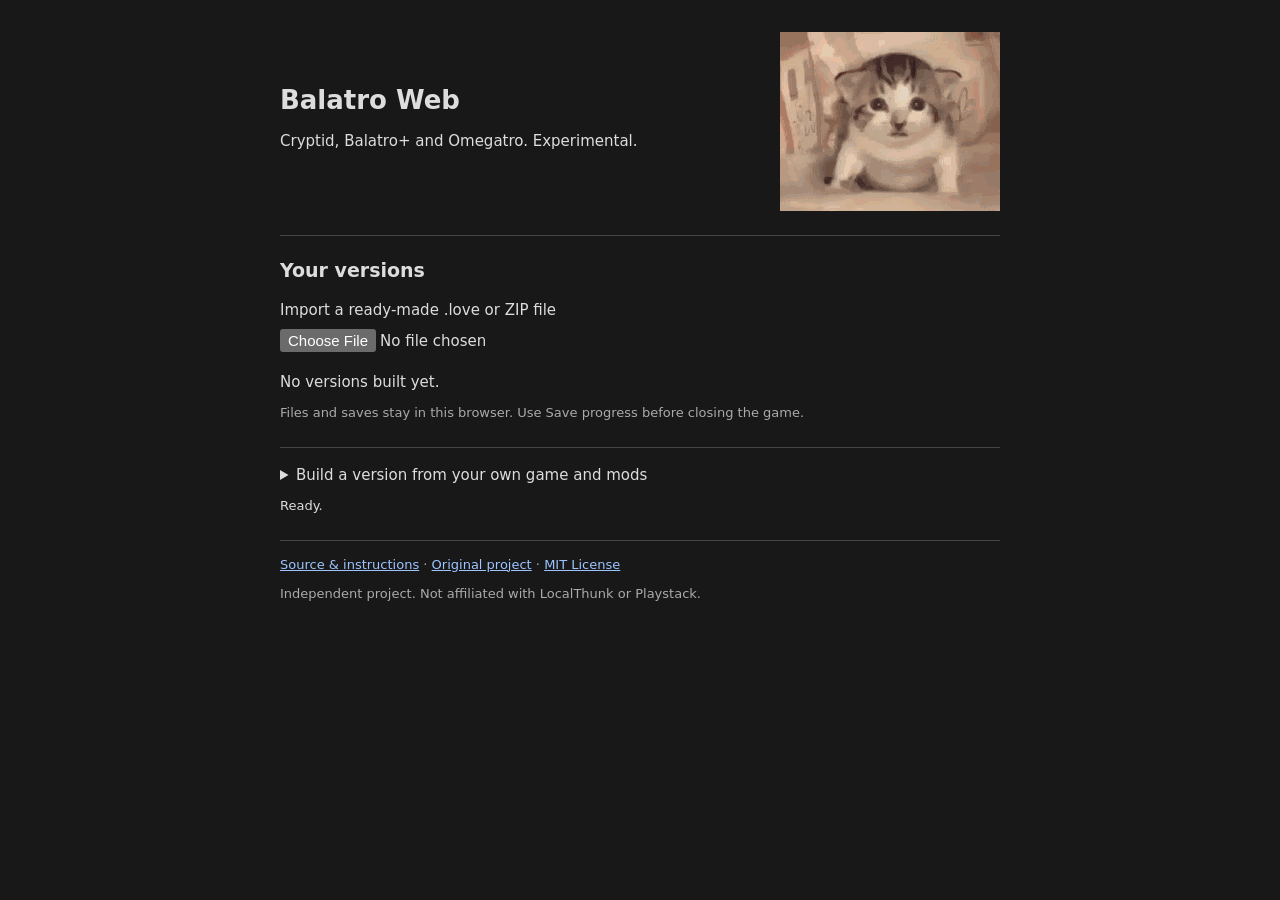
<file: index.html>
<!doctype html><html lang="en"><head>
<meta charset="utf-8"><meta name="viewport" content="width=device-width,initial-scale=1"><title>Balatro Web · your mods</title>
<meta name="description" content="Run your own copy of Balatro with mods in your browser."><link rel="stylesheet" href="site.css?v=20261116.4">
<script defer src="lib/jszip.min.js?v=20261116.4"></script><script defer src="lib/luaparse.js?v=20261116.4"></script><script defer src="patches.js?v=20261116.4"></script><script defer src="compat-lua.js?v=20261116.4"></script><script defer src="runtime-compat.js?v=20261116.4"></script><script defer src="mod-builder.js?v=20261116.4"></script><script defer src="cache.js?v=20261116.4"></script><script defer src="site.js?v=20261116.4"></script>
</head>
<body><main>
<header><div><h1>Balatro Web</h1><p>Cryptid, Balatro+ and Omegatro. Experimental.</p></div><img src="gato-misil.gif" width="220" height="179" alt="A cat launching like a missile"></header>
<section aria-labelledby="library-title">
<h2 id="library-title">Your versions</h2>
<div class="import"><label for="ready-file">Import a ready-made .love or ZIP file</label><input id="ready-file" type="file" accept=".love,.zip"></div>
<div id="versions"><p>No versions built yet.</p></div>
<p class="note">Files and saves stay in this browser. Use Save progress before closing the game.</p>
</section>
<details class="builder"><summary>Build a version from your own game and mods</summary>
<form id="build-form">
<div class="inputs"><label for="game-file">Balatro.exe or .love<input id="game-file" type="file" accept=".exe,.love,.zip" required></label><label for="profile-file">Mod profile ZIP (optional)<input id="profile-file" type="file" accept=".zip"></label></div>
<details><summary>Prepare an r2modman profile</summary><ol><li>Launch Balatro through r2modman with your chosen mods, then close it.</li><li>Run this command in the project folder with Python 3.11 or later:</li></ol><pre>python preparar-perfil.py --output local-profile.zip</pre><p>Select the generated ZIP above. It includes a game dump; keep it off your hosting service. Without a profile, the version will have no mods.</p></details>
<div id="profile-summary" aria-live="polite"></div>
<div class="build-row"><label for="version-name">Version name<input id="version-name" type="text" maxlength="60" value="my-mods" required></label><button id="build-button" type="submit">Build version</button></div>
<progress id="progress" value="0" max="100" hidden></progress>
</form></details>
<p id="status" role="status">Ready.</p>
<footer><a href="https://github.com/otijolo/balatro-web-mods">Source &amp; instructions</a> · <a href="https://github.com/W0W53R/web-balatro">Original project</a> · <a href="license.txt">MIT License</a><p>Independent project. Not affiliated with LocalThunk or Playstack.</p></footer>
</main></body></html>
</file>
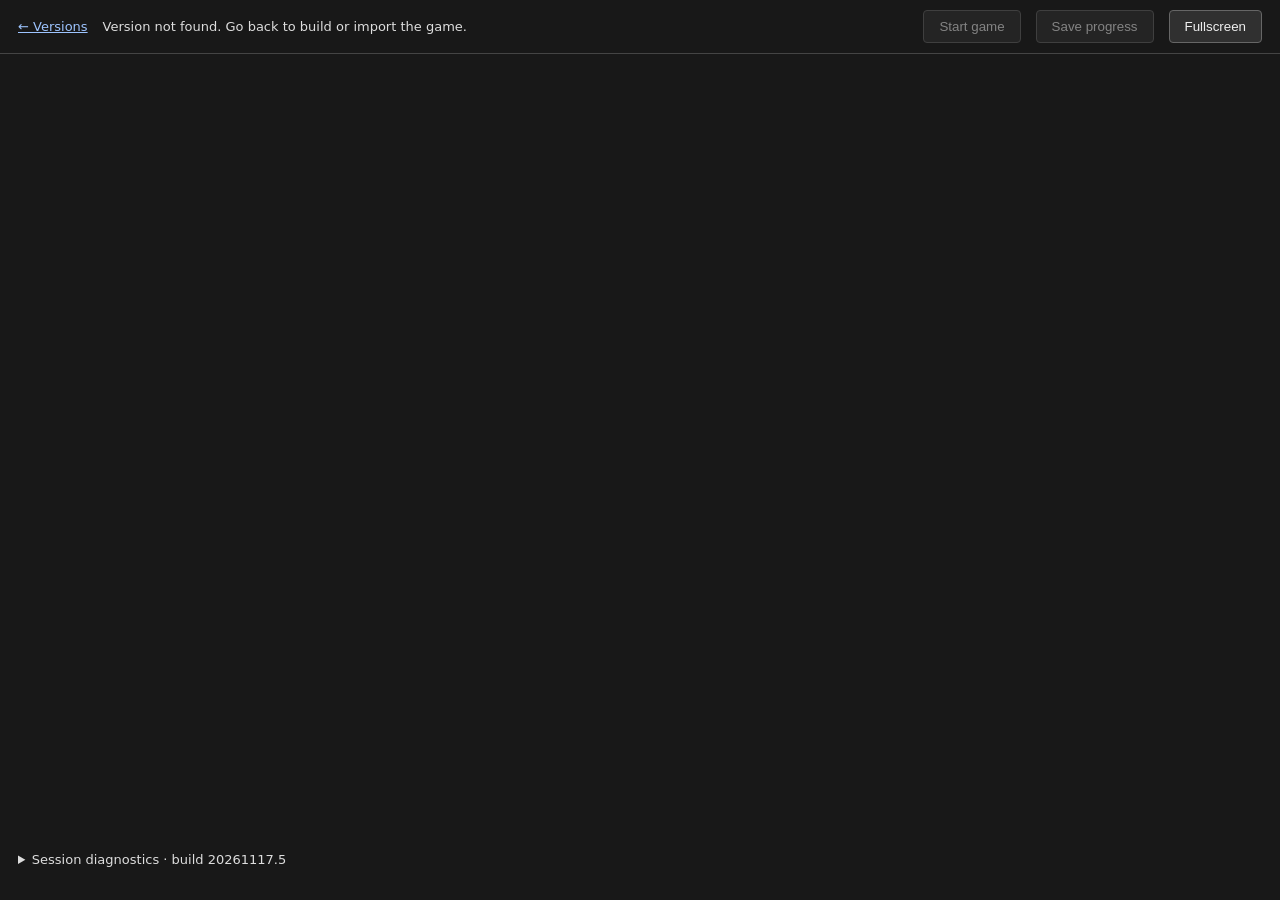
<file: player.html>
<!doctype html><html lang="en"><head><meta charset="utf-8"><meta name="viewport" content="width=device-width,initial-scale=1"><title>Balatro Web · play</title><style>body{margin:0;background:#181818;color:#ddd;font:13px system-ui}header{display:flex;justify-content:space-between;align-items:center;padding:10px 18px;gap:15px;background:#181818;border-bottom:1px solid #444}a{color:#9dc4ff}button{background:#303030;color:#eee;border:1px solid #666;border-radius:4px;padding:8px 15px;cursor:pointer}button:hover{background:#444}button:disabled{opacity:.5;cursor:wait}canvas{display:block;width:100vw;height:calc(100vh - 110px);object-fit:contain;outline:none}details{padding:8px 18px}pre{white-space:pre-wrap;max-height:200px;overflow:auto;word-break:break-word}#state{margin-right:auto}</style><script src="lib/jszip.min.js"></script><script src="runtime-compat.js?v=20261117.5"></script><script src="lib/luaparse.js"></script><script src="comparison-opt.js?v=20261117.5"></script><script src="cache.js?v=20261117.5"></script></head><body><header><a href="./">← Versions</a><span id="state">Loading…</span><button id="start" disabled>Start game</button><button id="save" disabled>Save progress</button><button id="fullscreen">Fullscreen</button></header><canvas id="canvas" tabindex="0"></canvas><details id="diagnostics"><summary>Session diagnostics</summary><pre id="log"></pre><button id="download-log">Download diagnostics</button></details><script src="player.js?v=20261117.5"></script></body></html>
</file>
<file: site.css>
:root{color-scheme:dark}*{box-sizing:border-box}body{margin:0;background:#181818;color:#ddd;font:15px/1.5 system-ui,sans-serif}main{max-width:760px;margin:32px auto;padding:0 20px}header{display:flex;justify-content:space-between;align-items:center;gap:24px;margin-bottom:24px}header img{max-width:40%;height:auto}h1{font-size:26px;margin:0 0 6px}h2{font-size:19px;margin:0 0 14px}p{margin:10px 0}a{color:#9dc4ff}section{border-top:1px solid #444;padding-top:20px}.import label,label{display:block}input[type=file]{display:block;max-width:100%;margin:8px 0 18px}input,button{font:inherit}input[type=text]{display:block;margin:6px 0 0;padding:6px;width:100%;background:#252525;color:inherit;border:1px solid #666}button,.play{display:inline-block;padding:5px 10px;border:1px solid #666;border-radius:3px;background:#303030;color:#eee;text-decoration:none;cursor:pointer}button:hover,.play:hover{background:#444}button:disabled{opacity:.5;cursor:wait}.version{display:flex;align-items:center;justify-content:space-between;gap:12px;padding:12px 0;border-bottom:1px solid #383838}.version strong{overflow-wrap:anywhere}.version-actions{display:flex;gap:6px;flex-shrink:0}.note,footer{font-size:13px;color:#aaa}.builder{border-top:1px solid #444;margin-top:24px;padding-top:16px}summary{cursor:pointer}form{margin-top:18px}.inputs{display:grid;grid-template-columns:1fr 1fr;gap:18px}details details{font-size:13px;margin:12px 0}pre{overflow:auto;background:#252525;padding:10px}.build-row{display:flex;align-items:flex-end;gap:12px;margin-top:18px}.build-row label{flex:1}progress{width:100%;margin-top:14px}#status{font-size:13px;white-space:pre-wrap;overflow-wrap:anywhere}#status.error{color:#ffb5b5}#profile-summary{font-size:13px}footer{border-top:1px solid #444;margin-top:24px;padding-top:14px}@media(max-width:520px){main{margin-top:20px}header{gap:12px}header img{max-width:35%}h1{font-size:23px}.inputs{grid-template-columns:1fr}.version{align-items:flex-start;flex-direction:column}.build-row{align-items:stretch;flex-direction:column}}
</file>
